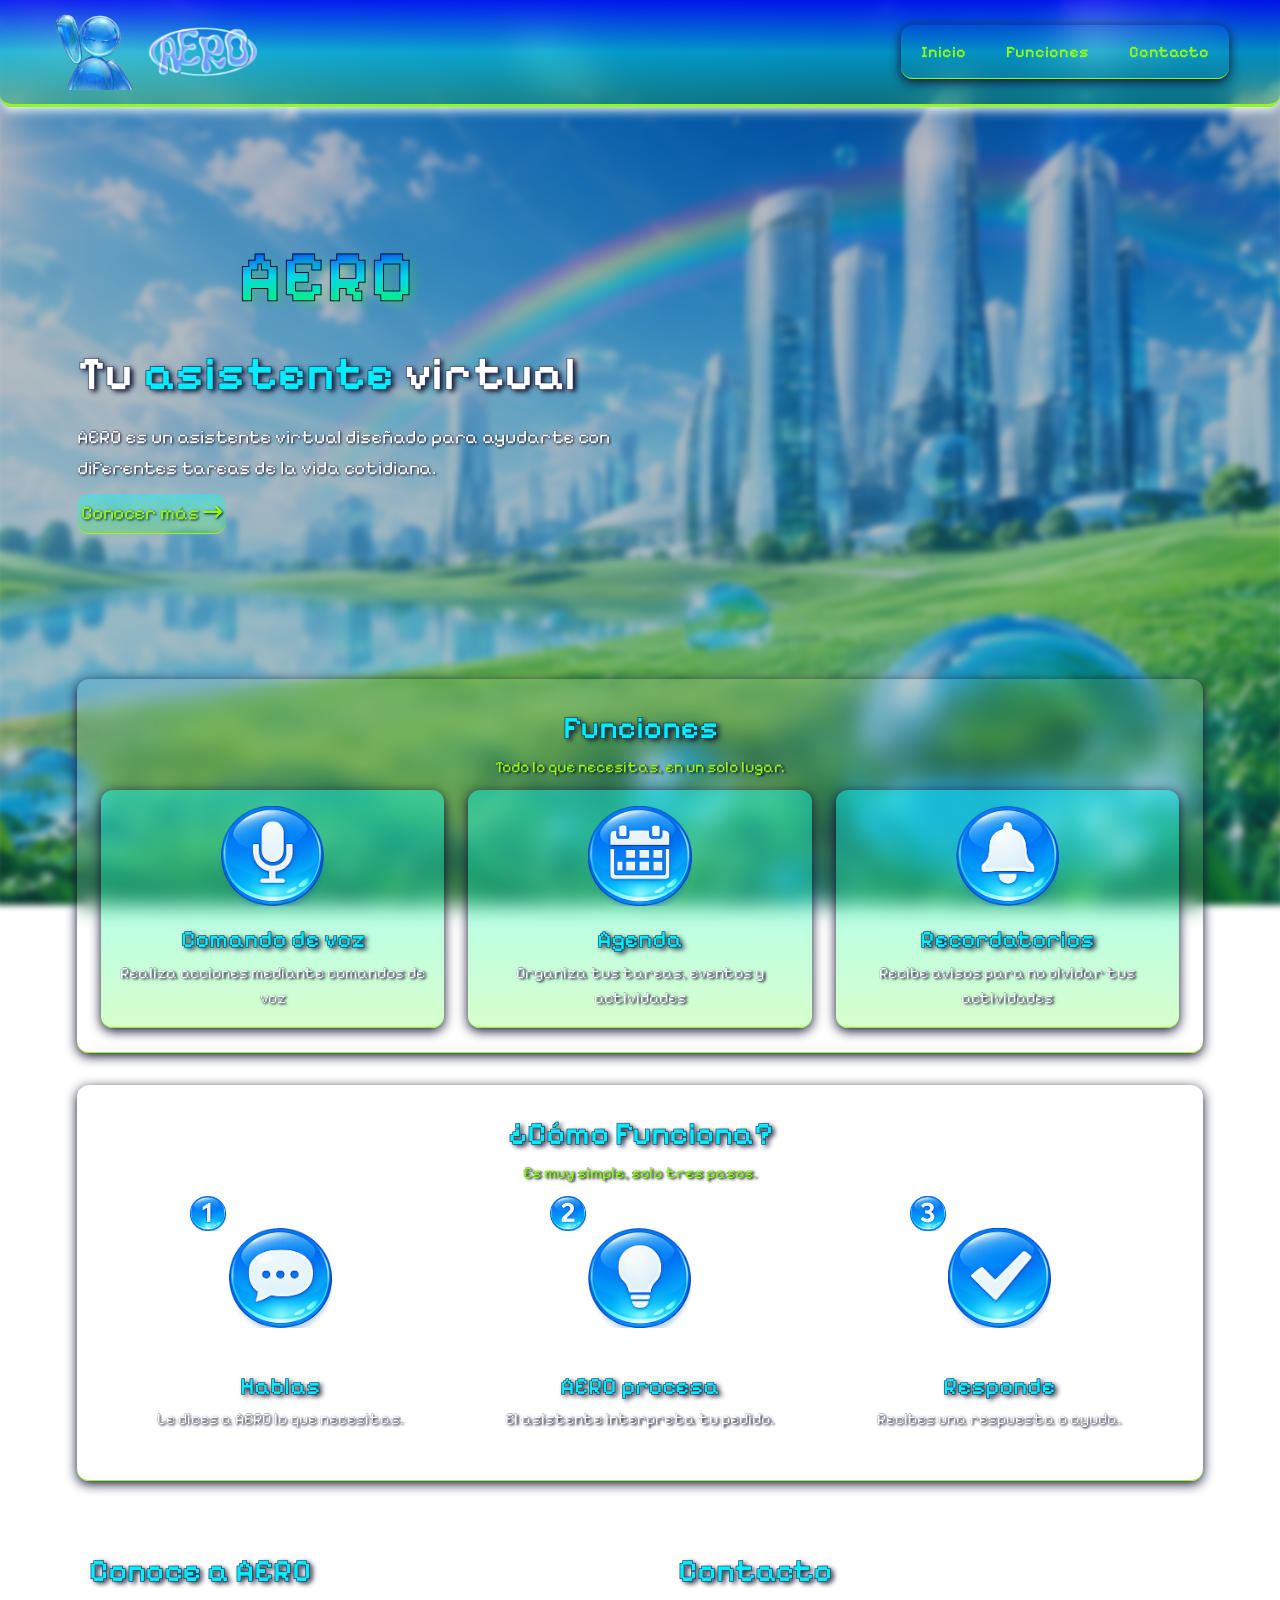
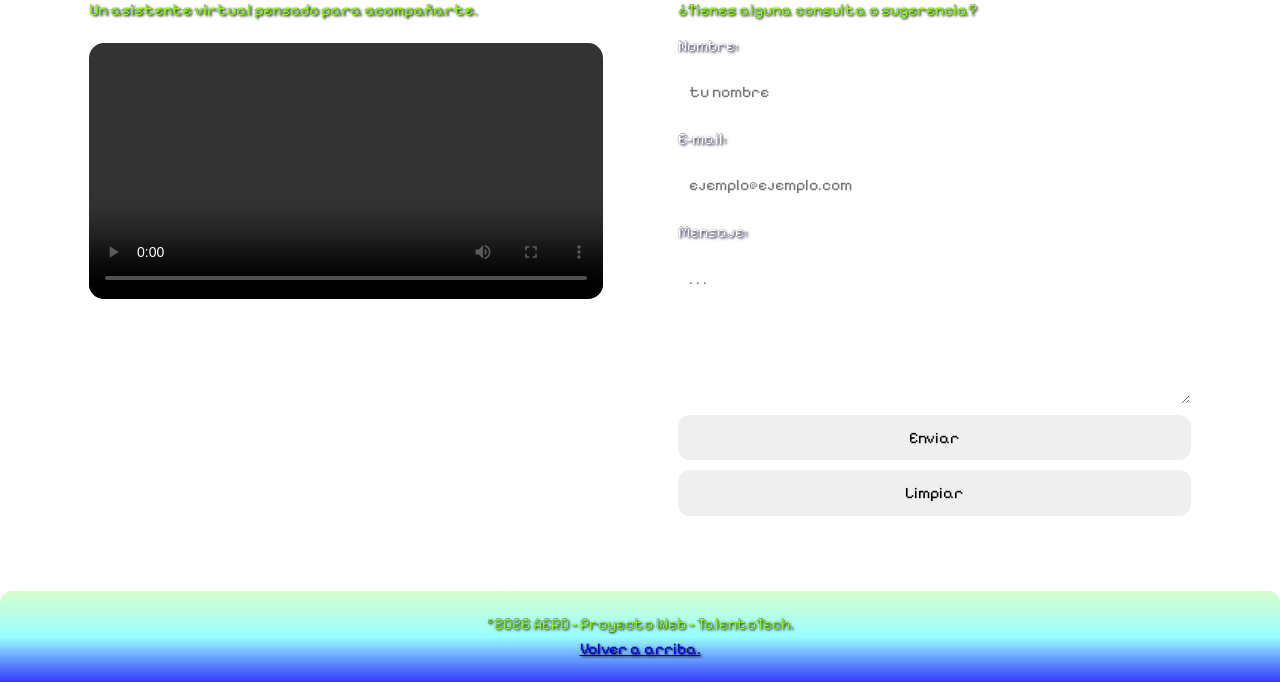
<file: index.html>
<!DOCTYPE html>
<html lang="es">
<head>
    <meta charset="UTF-8">
    <meta name="viewport" content="width=device-width, initial-scale=1.0">
    <title>AERO - Asistente virtual</title>
    <link rel="icon" href="img/logo.png" type="image/png">
    <link rel="preconnect" href="https://fonts.googleapis.com">
    <link rel="preconnect" href="https://fonts.gstatic.com" crossorigin>
    <link href="https://fonts.googleapis.com/css2?family=Pixelify+Sans:wght@400;500;600;700&display=swap" rel="stylesheet">
    <link rel="stylesheet" href="https://cdnjs.cloudflare.com/ajax/libs/font-awesome/6.0.0-beta3/css/all.min.css">
    <link rel="stylesheet" href="css/style.css">
</head>
<body>

    <header>
        <div class="logo">
            <a href="#inicio">
            <img class="logo-icono" src="img/logo.png" alt="logo de AERO" width="80">
            <img class="logo-nombre" src="img/nombre-logo.png" alt="AERO" width="120">
            </a>
        </div>

        <nav class="nav-bar">
            <ul>
                <li><a href="#inicio">Inicio</a></li>
                <li><a href="#funciones">Funciones</a></li>
                <li><a href="#contacto">Contacto</a></li>
            </ul>
        </nav>
    </header>

    <main>
        <section id="inicio" class="inicio">

            <div class="presentacion">

            <div class="titulos">
                <h1><span class="h1-destacado">AERO</span></h1>
                <h2>Tu <span class="h2-destacado">asistente </span>virtual</h2>
            </div>

                <p>
                    AERO es un asistente virtual diseñado para 
                    ayudarte con diferentes tareas de la vida
                    cotidiana.
                </p>

                <a href="#funciones">Conocer más <i class="fa-solid fa-arrow-right-long"></i></a>

            </div>
            
        </section>

        <section id="funciones" class="funciones">
            <h2>Funciones</h2>

            <p class="subtitulo">Todo lo que necesitas, en un solo lugar.</p>

            <div class="tarjetas">

                <article class="tarjeta">
                    <span>
                        <img class="icono" src="img/microphone.png" alt="microphone">
                    </span>
                    <h3>Comando de voz</h3>
                    <p>Realiza acciones mediante comandos de voz</p>
                </article>

                <article class="tarjeta">
                    <span>
                        <img class="icono" src="img/calendar.png" alt="calendar">
                    </span>
                    <h3>Agenda</h3>
                    <p>Organiza tus tareas, eventos y actividades</p>
                </article>

                <article class="tarjeta">
                    <span>
                        <img class="icono" src="img/bell.png" alt="bell">
                    </span>
                    <h3>Recordatorios</h3>
                    <p>Recibe avisos para no olvidar tus actividades</p>
                </article>

            </div>
        </section>

        <section id="como-funciona" class="como-funciona">
            <h2>¿Cómo Funciona?</h2>

            <p class="subtitulo">Es muy simple, solo tres pasos.</p>

            <div class="pasos">

                <article class="paso">
                    <span class="numero-paso">
                        <img src="img/1.png" alt="uno">
                    </span>
                    <div class="icono-principal">
                        <img class="icono" src="img/message.png" alt="check">
                    </div>
                    <h3>Hablas</h3>
                    <p>Le dices a AERO lo que necesitas.</p>
                </article>

                <article class="paso">
                    <span class="numero-paso">
                        <img src="img/2.png" alt="dos">
                    </span>
                    <div class="icono-principal">
                        <img class="icono" src="img/lamp.png" alt="check">
                    </div>
                    <h3>AERO procesa</h3>
                    <p>El asistente interpreta tu pedido.</p>
                </article>

                <article class="paso">
                    <span class="numero-paso">
                        <img src="img/3.png" alt="tres">
                    </span>
                    <div class="icono-principal">
                        <img class="icono" src="img/check.png" alt="check">
                    </div>
                    <h3>Responde</h3>
                    <p>Recibes una respuesta o ayuda.</p>
                </article>

            </div>
        </section>
        
    <section id="multimedia-contacto" class="multimedia-contacto">

        <section id="multimedia" class="multimedia">
            <h2>Conoce a AERO</h2>
            <p class="subtitulo">Un asistente virtual pensado para acompañarte.</p>

            <video controls>
                <source src="video/aero.mp4" type="video/mp4">
                Tu navegador no puede reproducir este video.
            </video>
        </section>

        <section id="contacto" class="contacto">
            <h2>Contacto</h2>
            <p class="subtitulo">¿Tienes alguna consulta o sugerencia?</p>

            <form id="formulario" action="https://formspree.io/f/xoejnydd" method="POST">

                <label for="nombre">Nombre:</label>
                <input type="text" id="nombre" name="nombre" required placeholder="tu nombre">

                <label for="mail">E-mail:</label>
                <input type="email" id="mail" name="mail" required placeholder="ejemplo@ejemplo.com">

                <label for="mensaje">Mensaje:</label>
                <textarea id="mensaje" name="mensaje" rows="5" required placeholder=". . ."></textarea>

                <button type="submit">Enviar</button>
                <button type="reset">Limpiar</button>

                <p id="respuesta"></p>

            </form>

        </section>

    </section>

    </main>

    
    <footer>
        <div class="div-foot"> 
            <p>©2026 AERO - Proyecto Web - TalentoTech.</p> 
            <p><a href="#inicio">Volver a arriba.</a></p> 
        </div>
    </footer>
<script src="js/formulario.js"></script>
</body>
</html>
</file>
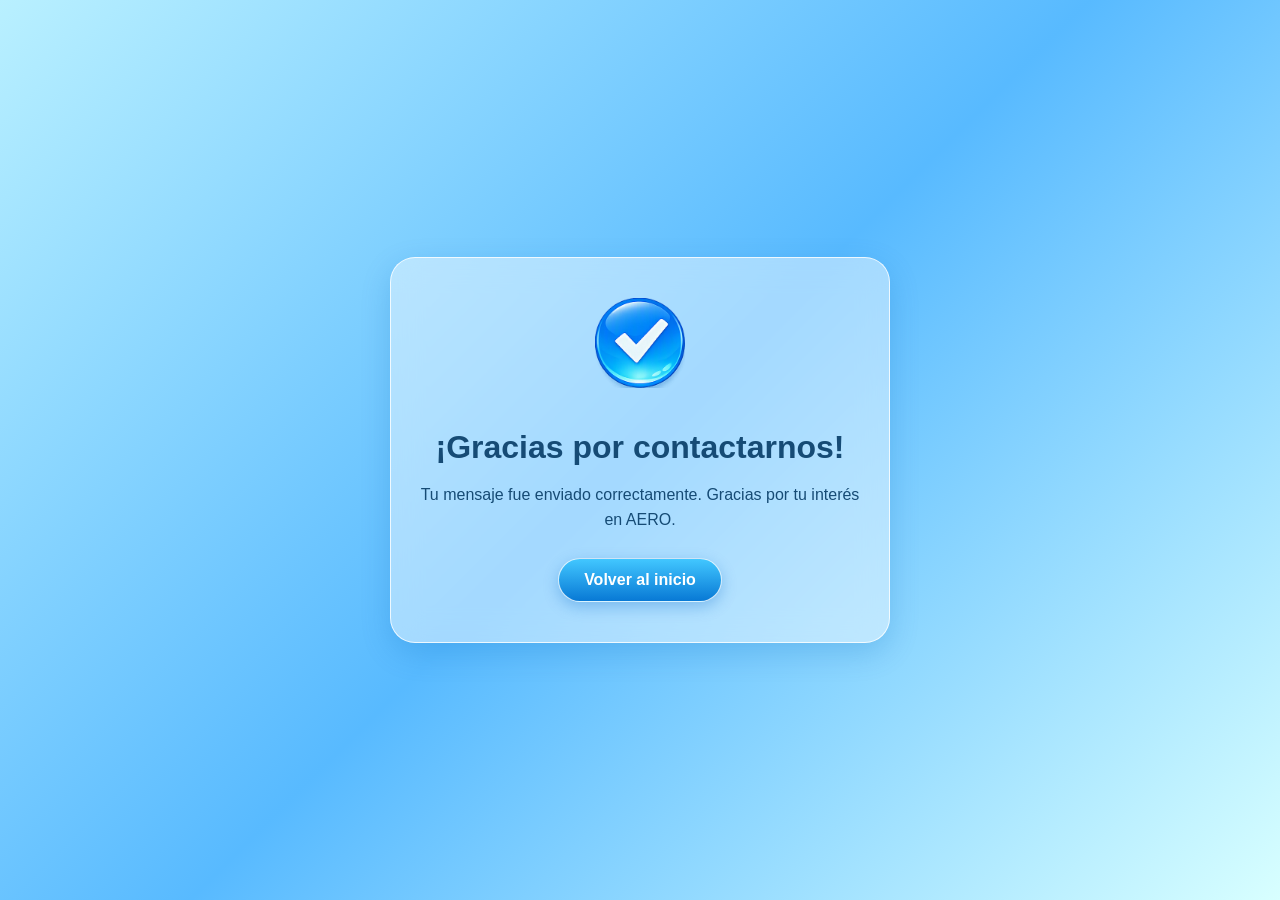
<file: gracias.html>
<!DOCTYPE html>
<html lang="es">
<head>
    <meta charset="UTF-8">
    <meta name="viewport" content="width=device-width, initial-scale=1.0">

    <title>¡Gracias! | AERO</title>

    <style>
        * {
            box-sizing: border-box;
        }

        body {
            margin: 0;
            min-height: 100vh;
            display: flex;
            justify-content: center;
            align-items: center;
            padding: 20px;
            font-family: Arial, sans-serif;
            color: #164b75;
            background: linear-gradient(
                135deg,
                #b9f0ff,
                #58baff,
                #d8ffff
            );
        }

        .contenedor {
            width: 100%;
            max-width: 500px;
            padding: 40px 25px;
            text-align: center;
            background: rgba(255, 255, 255, 0.45);
            backdrop-filter: blur(15px);
            border: 1px solid rgba(255, 255, 255, 0.8);
            border-radius: 25px;
            box-shadow: 0 10px 30px rgba(0, 100, 180, 0.2);
        }

        .icono {
            width: 90px;
            height: 90px;
            margin-bottom: 15px;
        }

        h1 {
            margin-bottom: 15px;
            font-size: 2rem;
        }

        p {
            line-height: 1.6;
            margin-bottom: 25px;
        }

        .boton {
            display: inline-block;
            padding: 12px 25px;
            color: white;
            text-decoration: none;
            font-weight: bold;
            background: linear-gradient(#42c7ff, #0879d5);
            border: 1px solid rgba(255, 255, 255, 0.8);
            border-radius: 30px;
            box-shadow: 0 5px 15px rgba(0, 100, 200, 0.3);
            transition: transform 0.2s;
        }

        .boton:hover {
            transform: scale(1.05);
        }
    </style>
</head>

<body>

    <main class="contenedor">

        <img class="icono" src="img/check.png" alt="">

        <h1>¡Gracias por contactarnos!</h1>

        <p>
            Tu mensaje fue enviado correctamente.
            Gracias por tu interés en AERO.
        </p>

        <a class="boton" href="index.html">
            Volver al inicio
        </a>

    </main>

</body>
</html>
</file>
<file: css/style.css>
* {
    margin: 0;
    padding: 0;
    box-sizing: border-box;
}

html {
    scroll-behavior: smooth;
}

body {
    font-family: 'Pixelify Sans', sans-serif;
    line-height: 1.6;
    min-height: 100vh;
    color: var(--color-texto);
    position: relative;
    isolation: isolate;
}

body::before {
    content: "";
    position: fixed;
    inset: -5px;

    background:
        linear-gradient(
            rgba(4, 3, 41, 0.3),
            rgba(3, 77, 78, 0.3)
        ),
        url("../img/fondo.png");

    background-repeat: no-repeat;
    background-size: cover;
    background-position: center center;

    filter: blur(3px);
    z-index: -1;
}

img {
    max-width: 100%;
    height: auto;
}

button,
input,
textarea{
    font: inherit;
}

h3{
    font-size: 1.5rem;
    font-weight: 700;
    color: var(--color-texto_terciario);
    text-shadow: 3px 2px 5px var(--color-texto);
    -webkit-text-stroke:0.5px var(--color-texto);
}

p,
label{
    font-weight: 400;
    color: var(--color-texto_secundario);
    text-shadow: 1.5px 1px 2.5px var(--color-texto);
    -webkit-text-stroke:0.1px var(--color-texto);
}

h2{
    font-size: 2rem;
    font-weight: 700;
    color: var(--color-texto_terciario);
    text-shadow: 3px 2px 5px var(--color-texto);
    -webkit-text-stroke:0.5px var(--color-texto);
}

header{
    display: flex;
    justify-content: space-between;
    align-items: center;
    gap:20px;

    padding: 0.5rem 4%;
    position: sticky;
    top:0;
    z-index: 1;

    background:linear-gradient(
        var(--color-fondo_encabezado_principal),
        var(--color-fondo_encabezado_secundario),
        var(--color-fondo_encabezado_terciario)
    );

    backdrop-filter: blur(16px);

    border-bottom-left-radius: 12px;
    border-bottom-right-radius: 12px;
    border-bottom: #90fc16 solid 3px;

    box-shadow:0 3px 12px white;

}

section[id] {
    scroll-margin-top: 100px;
}

:root {
    --color-texto: rgb(16, 17, 48);
    --color-texto_secundario: white;
    --color-texto_terciario: rgb(0, 238, 255);
    --color-texto_nav:  rgb(144, 252, 22);
    --color-texto_nav_transition:  #ff7f50;
    --color-fondo_encabezado_principal: rgba(0, 8, 255, 0.8);
    --color-fondo_encabezado_secundario: rgba(0, 255, 255, 0.4);
    --color-fondo_encabezado_terciario:rgba(55, 255, 0, 0.2);
}


.logo{
    display: flex;
    align-items: center;
    gap:8px;
    flex-shrink: 0;
}

.logo-icono {
    width: 80px;
    height: auto;
}

.logo-nombre {
    width: 120px;
    height: auto;
}


.logo a{
    display: flex;
    align-items: center;
    gap:8px;
    padding: 4px;
    text-decoration: none;
}

.nav-bar {
    min-width: 0;
}

.nav-bar ul{
    display: flex;
    align-items: center;
    justify-content: center;
    gap:24px;
    padding: 8px 12px;
    border-bottom: var(--color-texto_nav) 1.5px solid;
    border-radius: 12px;
    box-shadow:0 3px 12px var(--color-texto);
    list-style: none;
}

.nav-bar a{
    display: inline-block;
    font-weight: 600;
    padding:6px 8px;
    text-decoration:none;
    color: var(--color-texto_nav);
    border-radius: 12px;
    transition: 
    color 0.3s ease, 
    background-color 0.3s ease, 
    box-shadow 0.3s ease;
}

.nav-bar a:hover{
    color: var(--color-texto_nav_transition);
    background-color: rgb(235, 235, 235);
    box-shadow:0 3px 12px #ffffff;
    
}

.inicio{

    display: flex;
    justify-content: left;
    align-items: center;

    min-height: 60vh;
    padding: 1.2rem 6%;
    
}

.presentacion{
    display: flex;
    flex-direction: column;

    max-width: 600px;
    width:100%;
    gap:10px;
}

.titulos {
    text-align: center;
    width: fit-content;
}

.h1-destacado{
    background-image: linear-gradient(
        rgb(0, 0, 244,1),
        rgb(0, 213, 255,1),
        rgb(2, 254, 74,1)
    );
    
    -webkit-background-clip: text;
    background-clip: text;
    
    -webkit-text-fill-color: transparent;
    color: transparent;
    
    font-weight: bold;
    -webkit-text-stroke:1px var(--color-texto);
    text-shadow: 6px 4px 10px var(--color-fondo_encabezado_terciario);
}

.h2-destacado{
    color: var(--color-texto_terciario);
}


.presentacion h1{
    font-size: 4.5rem;
    font-weight: 700;
    color: var(--color-texto_secundario);
    text-shadow: 6px 4px 10px var(--color-texto);
    -webkit-text-stroke:0.5px var(--color-texto);
    letter-spacing: 1px;
}

.presentacion h2{
    font-size: 3rem;
    font-weight: 700;
    color: var(--color-texto_secundario);
    text-shadow: 3px 2px 5px var(--color-texto);
    -webkit-text-stroke:0.5px var(--color-texto);

}

.presentacion p{
    color: var(--color-texto_secundario);
    font-size: 1.2rem;
    text-shadow: 1.5px 1px 2.5px var(--color-texto);
    
}

.presentacion a{
    align-self: flex-start;
    padding: 0.25rem;
    text-decoration: none;
    color: var(--color-texto_nav);
    font-size: 1.2rem;
    text-shadow: 1.5px 1px 2.5px var(--color-texto);
    background:linear-gradient(
        var(--color-fondo_encabezado_secundario),
        var(--color-fondo_encabezado_terciario));
    border-bottom: 1px solid #90fc16;
    border-radius: 12px;

}

.funciones{
    margin:2rem 6%;
    padding:1.5rem;

    text-align: center;

    background: rgba(255, 255, 255, 0.1);
    backdrop-filter: blur(10px);
    
    border-bottom: var(--color-texto_nav) 1.5px solid;
    border-radius: 12px;
    box-shadow:0 3px 12px var(--color-texto);
}

.tarjetas{
    display: grid;
    grid-template-columns: repeat(3, 1fr);
    gap:1.5rem;
}

.tarjeta {
    padding: 1rem;
    height: auto;
    min-width: 0;
    overflow-wrap: anywhere;
    background:linear-gradient(
        var(--color-fondo_encabezado_secundario),
        var(--color-fondo_encabezado_terciario)
    );
    border-bottom: var(--color-texto_nav) 1.5px solid;
    border-radius: 12px;
    box-shadow:0 3px 12px var(--color-texto);
    transition: transform 0.3s ease,box-shadow 0.3s ease;
}

.tarjeta:hover{
    transform: translateY(-8px);
    box-shadow: 0 10px 25px rgba(64, 255, 0, 0.3);
}

.subtitulo{
    margin-bottom: 10px;
    font-size: 1rem;
    font-weight: 500;
    color: var(--color-texto_nav);
    text-shadow: 1.5px 1px 2.5px var(--color-texto);
}

.icono{
    height: 100px;
    width: auto;
    margin-bottom: 0.5rem;
    
}

.como-funciona {
    margin: 2rem 6%;
    padding: 1.5rem;
    text-align: center;
    backdrop-filter: blur(10px);
    border-bottom: var(--color-texto_nav) 1.5px solid;
    border-radius: 12px;
    box-shadow:0 3px 12px var(--color-texto);
}

.pasos {
    display: grid;
    grid-template-columns: repeat(3, 1fr);
}

.paso {
    position: relative;
    padding: 1.5rem;
}

.paso:not(:last-child) {
    border-right: 1px solid rgba(255, 255, 255, 0.5);
}

.numero-paso {
    position: absolute;
    top:0;
    left: 30%;
    transform: translateX(-50%);

    width: 36px;
    height: 36px;
    border-radius: 50%;

    display: flex;
    align-items: center;
    justify-content: center;
}

.icono-principal {
    margin: 0.5rem auto 1rem;
    font-size: 2rem;
}

.multimedia-contacto {
    display: grid;
    grid-template-columns: repeat(2, minmax(0, 1fr));
    gap: 25px;

    width: 90%;
    max-width: 1200px;
    margin: 40px auto;
    align-items: stretch;
}

.multimedia,
.contacto {
    min-width: 0;
    padding: 25px;
    border-radius: 12px;
}

.multimedia video {
    display: block;
    width: 100%;
    max-height: 350px;
    margin-top: 20px;
    border-radius: 15px;
}

.contacto form {
    display: flex;
    flex-direction: column;
    gap: 10px;
}

.contacto input,
.contacto textarea {
    width: 100%;
    padding: 10px;
    border: 1px solid rgba(255, 255, 255, 0.6);
    border-radius: 12px;
}

.contacto textarea {
    resize: vertical;
}

.contacto button {
    padding: 10px 15px;
    border: none;
    border-radius: 12px;
    cursor: pointer;
    transition: 0.3s;
}

.contacto button:hover {
    transform: translateY(-2px);
    box-shadow: 0 0 12px rgba(255, 255, 255, 0.5);
}

.div-foot{
    display: flex;
    flex-direction: column;
    justify-content: center;
    align-items: center;
    width: 100%;
    padding: 20px 15px;
    text-align: center;
    border-top-right-radius: 12px;
    border-top-left-radius: 12px;
    background:linear-gradient(
        var(--color-fondo_encabezado_terciario),
        var(--color-fondo_encabezado_secundario),
        var(--color-fondo_encabezado_principal)
    );
    backdrop-filter: blur(16px);
}

.div-foot p{
    color: var(--color-texto_nav);
}

@media (max-width: 900px) {
    .tarjetas {
        grid-template-columns: repeat(2, 1fr);
    }
}

@media (max-width: 600px) {
    .tarjetas {
        grid-template-columns: 1fr;
    }
}

@media (max-width: 768px) {

    header {
        gap: 8px;
        padding: 8px 12px;
    }

    .logo {
        flex-shrink: 1;
        min-width: 0;
    }

    .logo a {
        gap: 4px;
        padding: 2px;
    }

    .logo-icono {
        width: 30px;
        flex-shrink: 0;
    }

    .logo-nombre {
        width: 55px;
        flex-shrink: 1;
    }

    .nav-bar {
        min-width: 0;
        flex: 1;
    }

    .nav-bar ul {
        gap: 12px;
        padding: 6px 4px;
    }

    .nav-bar a {
        font-size: 12px;
        padding: 4px 5px;
    }


    .inicio {
        min-height: auto;
        padding: 40px 20px;
        justify-content: center;
    }

    .presentacion {
        width: 100%;
        max-width: 600px;
        gap: 12px;
        min-width: 0;
    }

    .titulos {
        width: 100%;
        max-width: 100%;
        overflow-wrap: anywhere;
    }

    .presentacion h1 {
        font-size: clamp(2.5rem, 10vw, 3.5rem);
        overflow-wrap: anywhere;
    }

    .presentacion h2 {
        font-size: clamp(1.8rem, 7vw, 2.5rem);
        overflow-wrap: anywhere;
    }

    .presentacion p {
        font-size: 1rem;
    }

    .presentacion a {
        align-self: flex-start;
        max-width: 100%;
        font-size: 1rem;
    }

    .funciones {
        margin: 20px 15px;
        padding: 20px 15px;
        min-width: 0;
    }

    .como-funciona {
        margin: 20px 15px;
        padding: 20px 15px;
        min-width: 0;
    }

    .pasos {
        grid-template-columns: minmax(0, 1fr);
        gap: 20px;
    }

    .paso {
        min-width: 0;
        padding: 1.5rem 0.5rem;
    }

    .paso:not(:last-child) {
        border-right: none;
        border-bottom: 1px solid rgba(255, 255, 255, 0.5);
    }

    .icono-principal {
        max-width: 100%;
    }

    .multimedia-contacto {
        display: grid;
        grid-template-columns: minmax(0, 1fr);
        width: 100%;
        max-width: 100%;
        min-width: 0;
        margin: 20px 0;
        padding: 0 15px;
    }

    .multimedia-contacto {
        grid-template-columns: minmax(0, 1fr);
        width: 100%;
        max-width: 100%;
        min-width: 0;
        margin: 20px 0;
        padding: 0 15px;
    }

    .multimedia,
    .contacto {
        min-width: 0;
        padding: 20px 15px;
    }

    .multimedia video {
        width: 100%;
        max-width: 100%;
        height: auto;
    }

}
</file>
